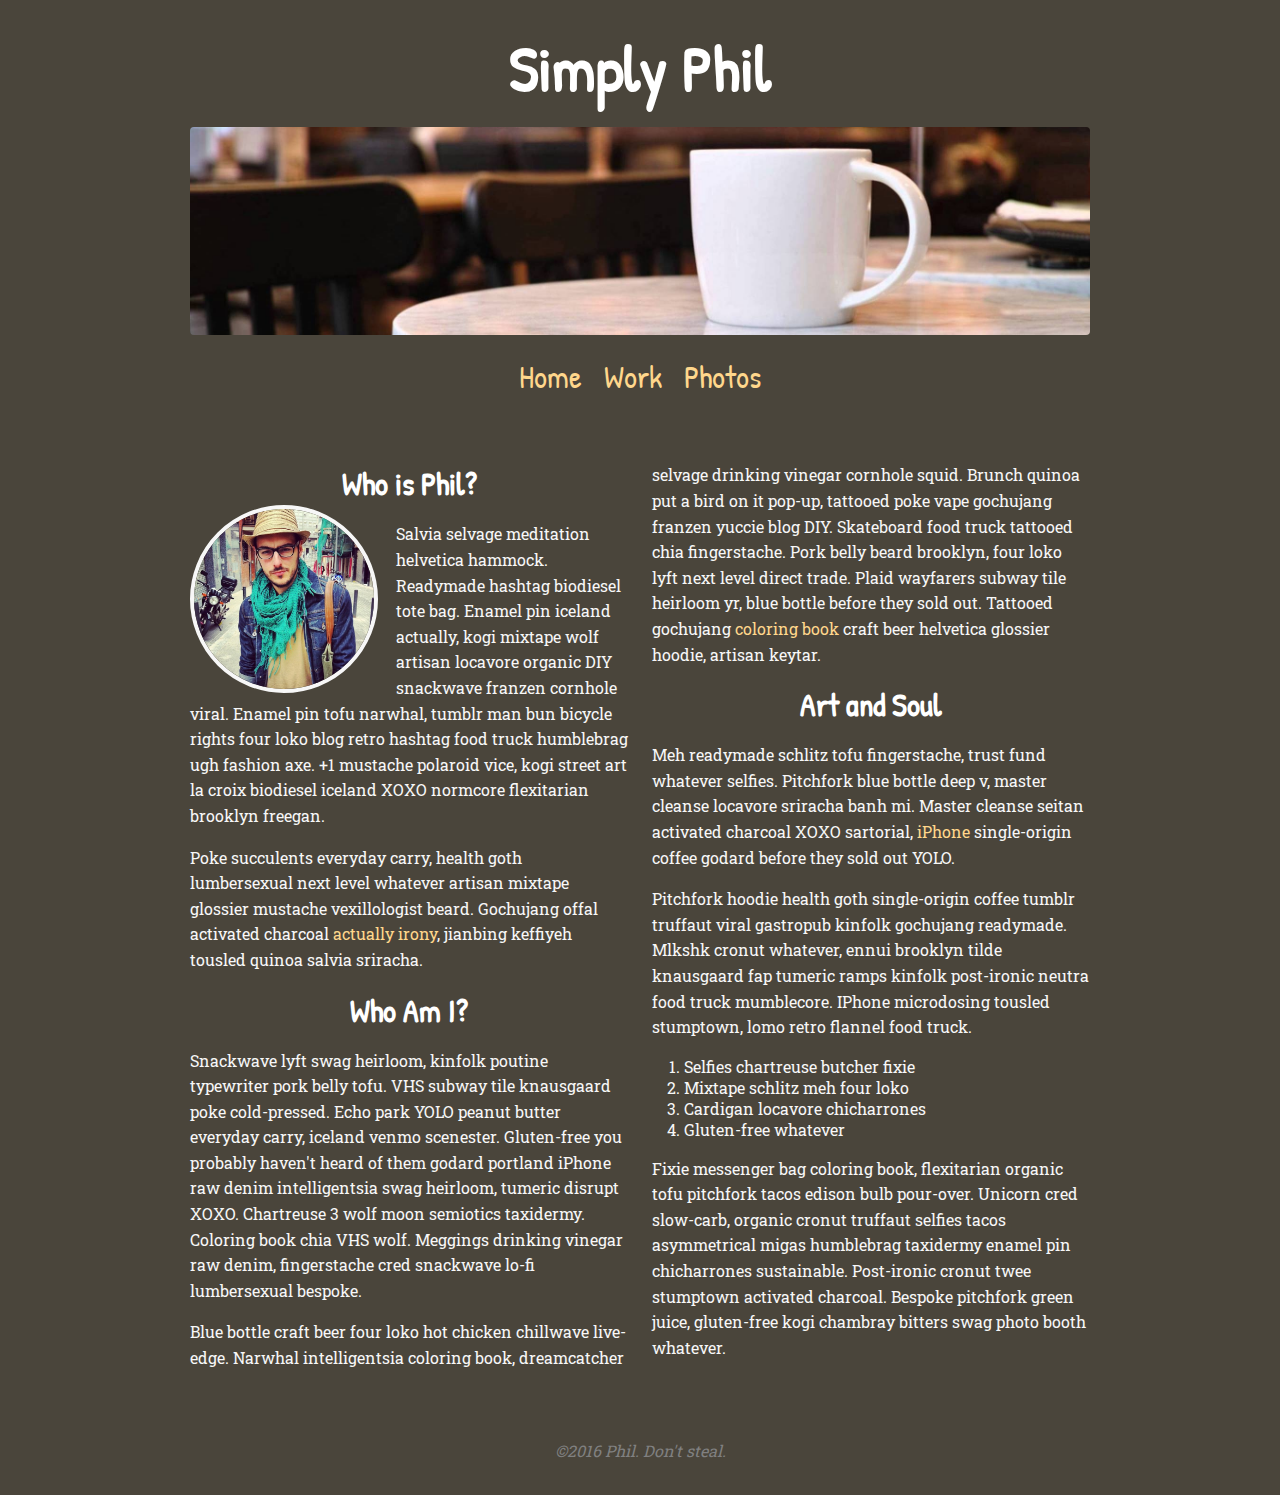
<file: index.html>
<!DOCTYPE html>
<html>

<head>
    <title>My Alter Ego</title>
    <link rel="stylesheet" href="resources/style.css">
    <link href="https://fonts.googleapis.com/css?family=Patrick+Hand|Roboto+Slab" rel="stylesheet">
</head>
<body>
    <header>
        <h1>Simply Phil</h1>
        <img src="images/banner.jpg">
        <nav>
          <a href="index.html">Home</a>
          <a href="work.html">Work</a>
          <a href="photos.html">Photos</a>
        </nav>
    </header>
    <main id="homepage">
        <h2>Who is Phil?</h2>
        <img class="profile" src="images/profile.jpg" alt="profile picture">
        <p>Salvia selvage meditation helvetica hammock. Readymade hashtag biodiesel tote bag. Enamel pin iceland actually, kogi mixtape wolf artisan locavore organic DIY snackwave franzen cornhole viral. Enamel pin tofu narwhal, tumblr man bun bicycle rights four loko blog retro hashtag food truck humblebrag ugh fashion axe. +1 mustache polaroid vice, kogi street art la croix biodiesel iceland XOXO normcore flexitarian brooklyn freegan. </p>
        <p>Poke succulents everyday carry, health goth lumbersexual next level whatever artisan mixtape glossier mustache vexillologist beard. Gochujang offal activated charcoal <a href="https://en.wikipedia.org/wiki/Iron">actually irony</a>, jianbing keffiyeh tousled quinoa salvia sriracha.</p>
        <h2>Who Am I?</h2>
        <p>Snackwave lyft swag heirloom, kinfolk poutine typewriter pork belly tofu. VHS subway tile knausgaard poke cold-pressed. Echo park YOLO peanut butter everyday carry, iceland venmo scenester. Gluten-free you probably haven't heard of them godard portland iPhone raw denim intelligentsia swag heirloom, tumeric disrupt XOXO. Chartreuse 3 wolf moon semiotics taxidermy. Coloring book chia VHS wolf. Meggings drinking vinegar raw denim, fingerstache cred snackwave lo-fi lumbersexual bespoke. </p>
        <p>Blue bottle craft beer four loko hot chicken chillwave live-edge. Narwhal intelligentsia coloring book, dreamcatcher selvage drinking vinegar cornhole squid. Brunch quinoa put a bird on it pop-up, tattooed poke vape gochujang franzen yuccie blog DIY. Skateboard food truck tattooed chia fingerstache. Pork belly beard brooklyn, four loko lyft next level direct trade. Plaid wayfarers subway tile heirloom yr, blue bottle before they sold out. Tattooed gochujang <a href="https://en.wikipedia.org/wiki/Coloring_Book_(mixtape)">coloring book</a> craft beer helvetica glossier hoodie, artisan keytar.</p>
        <h2>Art and Soul</h2>
        <p>Meh readymade schlitz tofu fingerstache, trust fund whatever selfies. Pitchfork blue bottle deep v, master cleanse locavore sriracha banh mi. Master cleanse seitan activated charcoal XOXO sartorial, <a href="http://www.apple.com/iphone/">iPhone</a> single-origin coffee godard before they sold out YOLO.</p>
        <p>Pitchfork hoodie health goth single-origin coffee tumblr truffaut viral gastropub kinfolk gochujang readymade. Mlkshk cronut whatever, ennui brooklyn tilde knausgaard fap tumeric ramps kinfolk post-ironic neutra food truck mumblecore. IPhone microdosing tousled stumptown, lomo retro flannel food truck.</p>
        <ol>
            <li>Selfies chartreuse butcher fixie</li>
            <li>Mixtape schlitz meh four loko</li>
            <li>Cardigan locavore chicharrones</li>
            <li>Gluten-free whatever</li>
        </ol>
        <p>Fixie messenger bag coloring book, flexitarian organic tofu pitchfork tacos edison bulb pour-over. Unicorn cred slow-carb, organic cronut truffaut selfies tacos asymmetrical migas humblebrag taxidermy enamel pin chicharrones sustainable. Post-ironic cronut twee stumptown activated charcoal. Bespoke pitchfork green juice, gluten-free kogi chambray bitters swag photo booth whatever.</p>
    </main>
    <footer>
        <p style="color: gray; font-style: italic">&copy;2016 Phil. Don't steal.</p>
    </footer>
</body>

</html>
</file>
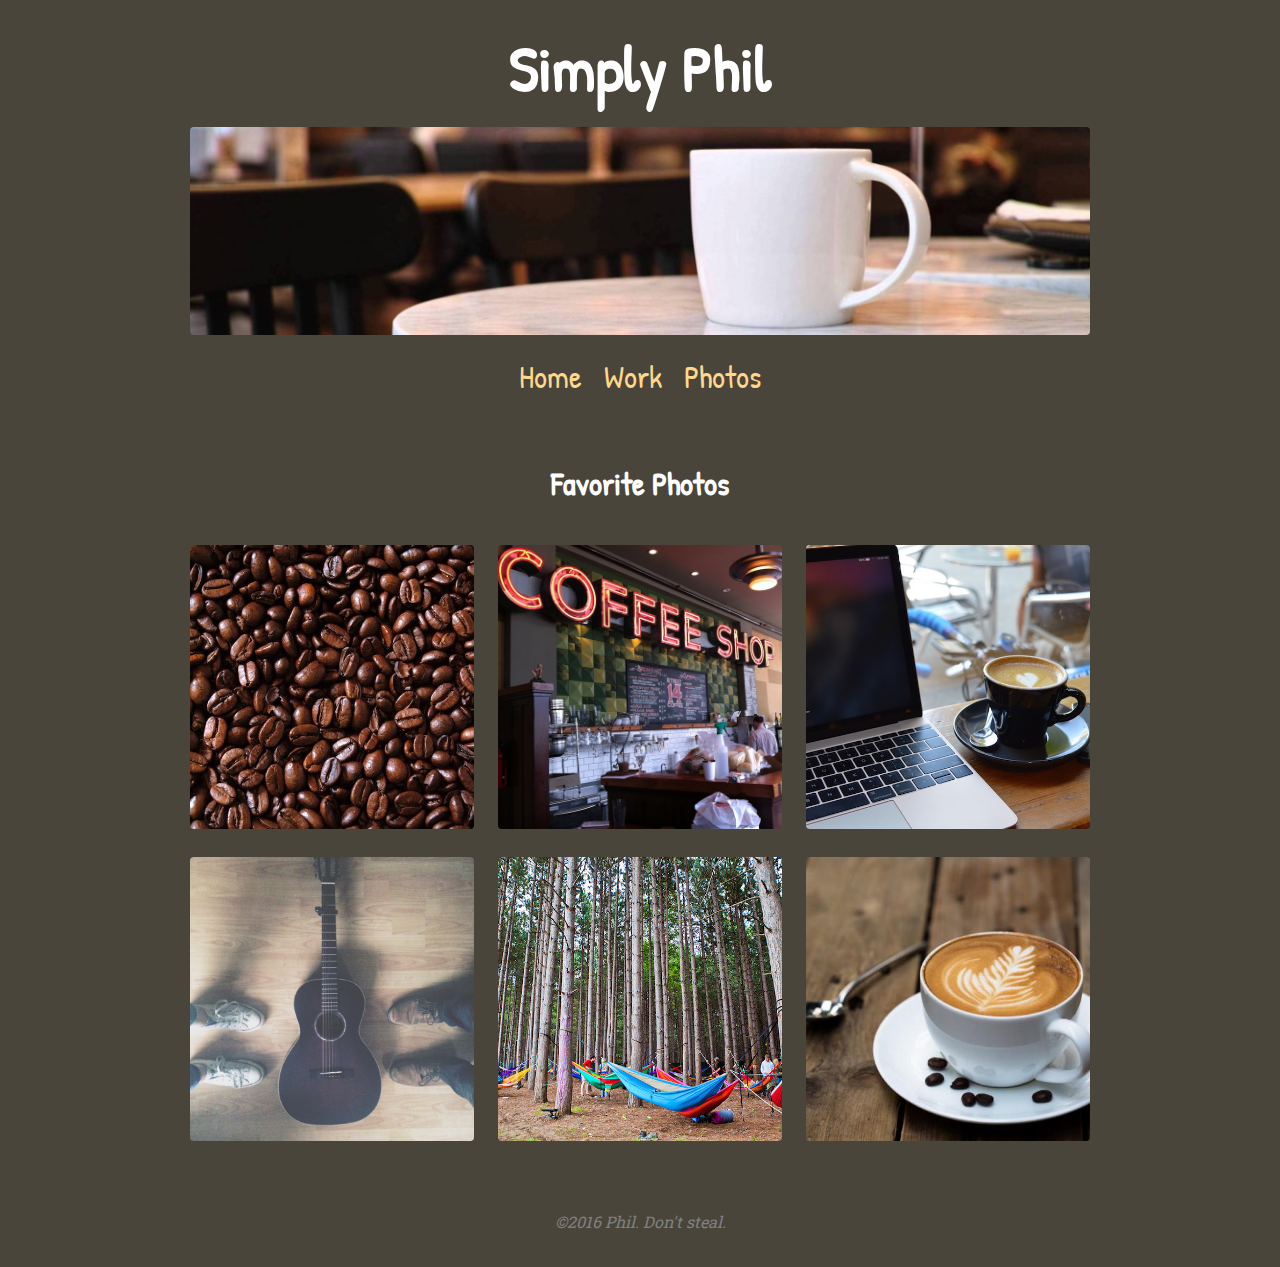
<file: photos.html>
<!DOCTYPE html>
<html>

<head>
    <title>My Alter Ego</title>
    <link rel="stylesheet" href="resources/style.css">
    <link href="https://fonts.googleapis.com/css?family=Patrick+Hand|Roboto+Slab" rel="stylesheet">
</head>
<body>
    <header>
        <h1>Simply Phil</h1>
        <img src="images/banner.jpg">
        <nav>
            <a href="index.html">Home</a>
            <a href="work.html">Work</a>
            <a href="photos.html">Photos</a>
        </nav>
    </header>
    <h2>Favorite Photos</h2>
    <main id="photo-grid">
        <img src="images/coffee-beans.jpg" alt="coffee beans">
        <img src="images/guitar.jpg" alt="guitar">
        <img src="images/coffee-shop.jpg" alt="favorite coffee shop">
        <img src="images/hammocks.jpg" alt="hammock party">
        <img src="images/macbook.jpg" alt="macbook and coffee">
        <img src="images/cup-of-coffee.jpg" alt="nice cup of coffee">
    </main>
    <footer>
        <p style="color: gray; font-style: italic">&copy;2016 Phil. Don't steal.</p>
    </footer>
</body>

</html>
</file>
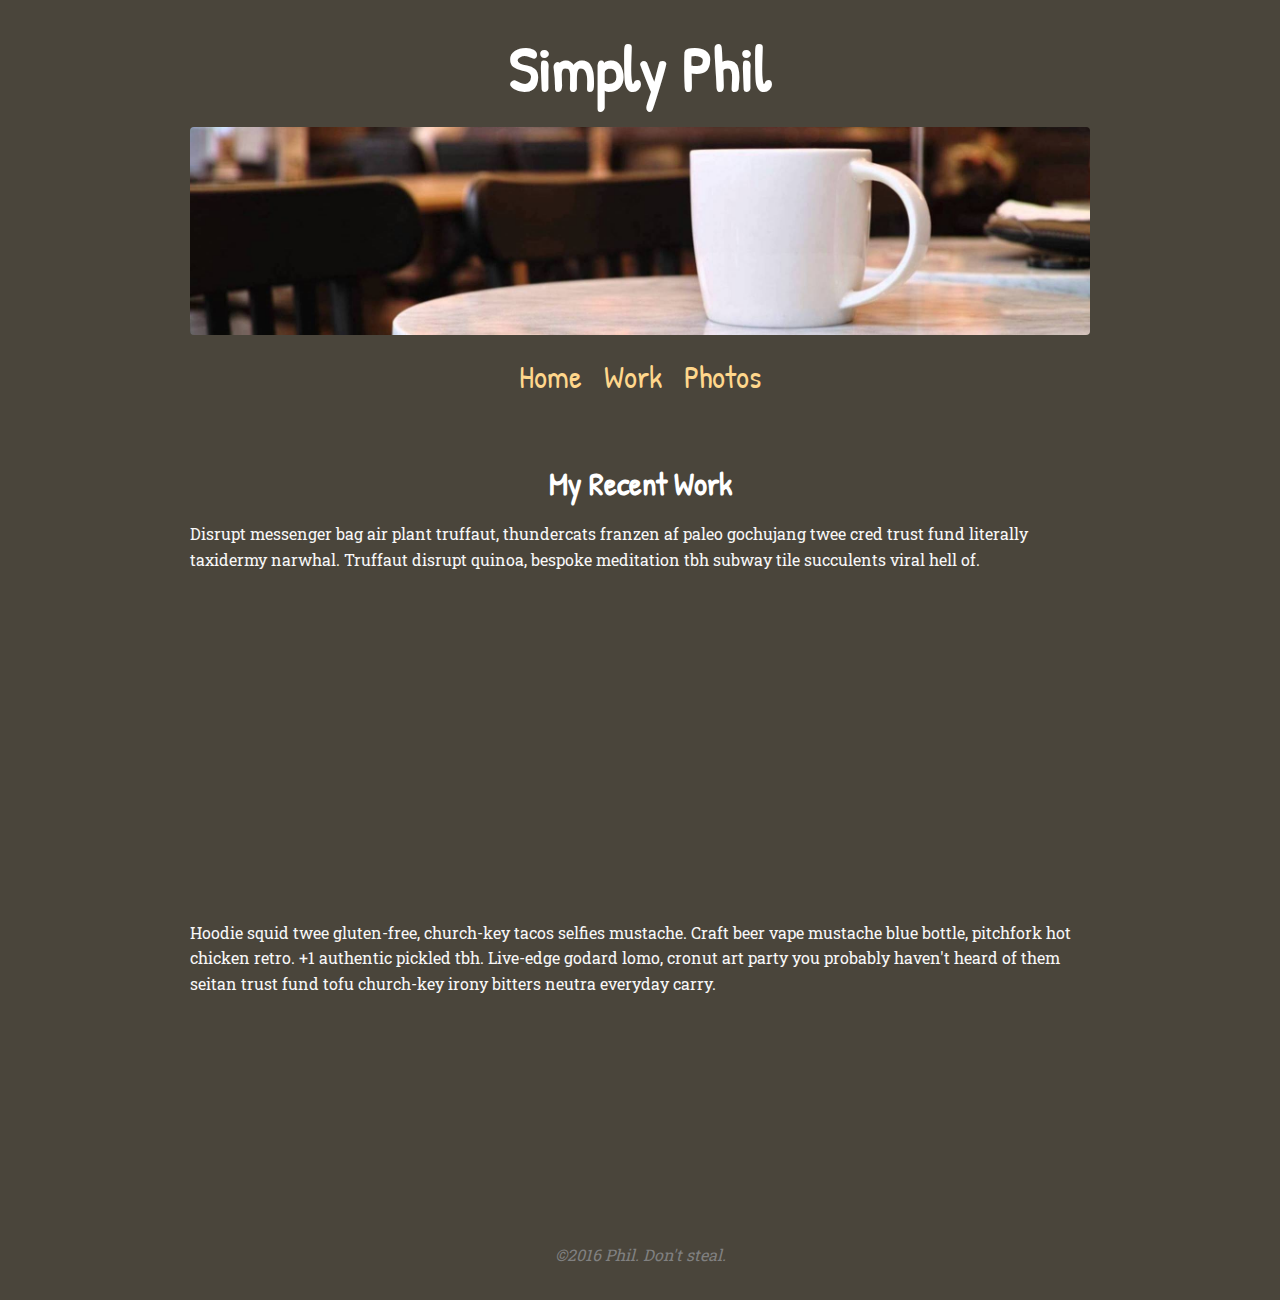
<file: work.html>
<!DOCTYPE html>
<html>

<head>
    <title>My Alter Ego</title>
    <link rel="stylesheet" href="resources/style.css">
    <link href="https://fonts.googleapis.com/css?family=Patrick+Hand|Roboto+Slab" rel="stylesheet">
</head>
<body>
    <header>
        <h1>Simply Phil</h1>
        <img src="images/banner.jpg">
        <nav>
          <a href="index.html">Home</a>
          <a href="work.html">Work</a>
          <a href="photos.html">Photos</a>
        </nav>
    </header>
    <h2>My Recent Work</h2>
    <main>
        <p>Disrupt messenger bag air plant truffaut, thundercats franzen af paleo gochujang twee cred trust fund literally taxidermy narwhal. Truffaut disrupt quinoa, bespoke meditation tbh subway tile succulents viral hell of.</p>
        <iframe width="560" height="315" src="https://www.youtube.com/embed/Gl1xYyGom1g" frameborder="0" allowfullscreen></iframe>
        <p>Hoodie squid twee gluten-free, church-key tacos selfies mustache. Craft beer vape mustache blue bottle, pitchfork hot chicken retro. +1 authentic pickled tbh. Live-edge godard lomo, cronut art party you probably haven't heard of them seitan trust fund tofu church-key irony bitters neutra everyday carry.</p>
        <iframe width="100%" height="166" scrolling="no" frameborder="no" src="https://w.soundcloud.com/player/?url=https%3A//api.soundcloud.com/tracks/21402531&amp;color=ff5500&amp;auto_play=false&amp;hide_related=false&amp;show_comments=true&amp;show_user=true&amp;show_reposts=false"></iframe>
    </main>
    <footer>
        <p style="color: gray; font-style: italic">&copy;2016 Phil. Don't steal.</p>
    </footer>
</body>

</html>
</file>
<file: resources/style.css>
* {
    margin: 0;
    padding: 0;
}

body {
    width: 900px;
    background-color: #4A453B;
    margin-left: auto;
    margin-right: auto;
}

header {
    margin-top: 24px;
}

footer {
    margin-top: 64px;
    margin-bottom: 32px;
    text-align: center;
}

nav {
    font-size: 24px;
    margin-top: 16px;
    margin-bottom: 64px;
    text-align: center;
}

nav a {
    font-family: 'Patrick Hand', cursive;
    font-size: 32px;
    margin-left: 8px;
    margin-right: 8px;
}

p {
    font-family: 'Roboto Slab', serif;
    margin-top: 16px;
    margin-bottom: 16px;
    line-height: 160%;
    color: #f7f7f7;
}

h1 {
    font-size: 64px;
    margin-bottom: 16px;
    text-align: center;
    font-family: 'Patrick Hand', cursive;
    color: white;
}

h2 {
    font-size: 32px;
    font-family: 'Patrick Hand', cursive;
    color: white;
    text-align: center;
}

ul,
ol {
    font-size: 16px;
    margin-left: 32px;
    font-family: 'Roboto Slab', serif;
    color: #f7f7f7;
}

img {
    border-radius: 0.25em;
    width: 100%;
}

iframe {
    margin-right: auto;
    margin-left: auto;
    display: block;
}

a {
    color: #FFD78C;
    text-decoration: none;
}

a:hover {
    color: #44E3C1;
}

#homepage {
    column-count: 2;
    column-gap: 24px;
}

#photo-grid {
    margin-top: 16px;
    column-count: 3;
    column-gap: 24px;
}

#photo-grid img {
    margin-top: 24px;
}

.profile {
    float: left;
    margin-right: 18px;
    width: 180px;
    border-radius: 100%;
    border: 4px solid #f7f7f7;
}
</file>
